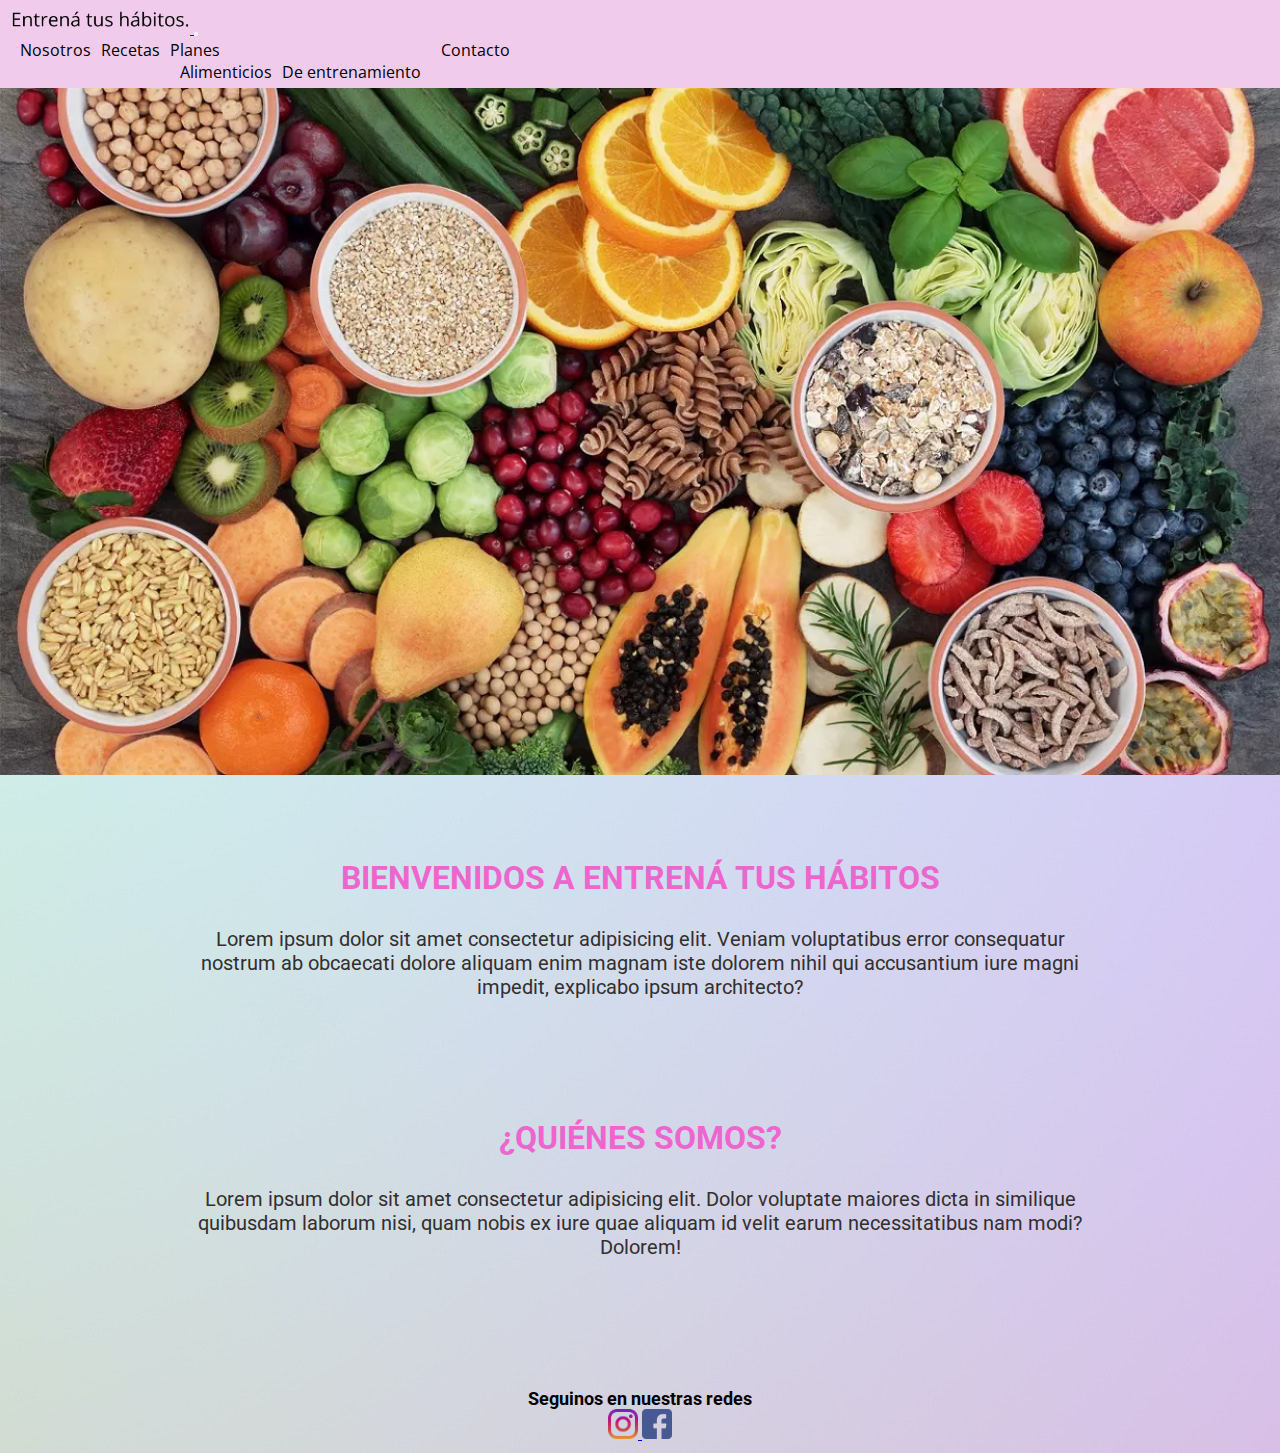
<file: bootstrap/pages/index.html>
<!doctype html>
<html lang="en">
  <head>
    <meta charset="utf-8">
    <meta name="viewport" content="width=device-width, initial-scale=1">
    <title>Entrená tus hábitos.</title>
    <link rel="shortcut icon" href="/bootstrap/img/favicon/favicon-16x16.png" type="image/x-icon">
    <link href="https://cdn.jsdelivr.net/npm/bootstrap@5.2.3/dist/css/bootstrap.min.css" rel="stylesheet" integrity="sha384-rbsA2VBKQhggwzxH7pPCaAqO46MgnOM80zW1RWuH61DGLwZJEdK2Kadq2F9CUG65" crossorigin="anonymous">
    <!-- Linkeo mi css -->
    <link rel="stylesheet" href="/bootstrap/css/style.css">
  </head>
  <body>
    <!-- inicia nav -->
    <nav class="navbar navbar-expand-md bg-pink" id="botonera">
        <div class="container-fluid">
          <a class="navbar-brand" href="/bootstrap/pages/index.html">
            <img src="/bootstrap/img/logo/logo1234.png" alt="Logo de Entrená tus hábitos.">
          </a>
          <button class="navbar-toggler" type="button" data-bs-toggle="collapse" data-bs-target="#navbarSupportedContent" aria-controls="navbarSupportedContent" aria-expanded="false" aria-label="Toggle navigation">
            <span class="navbar-toggler-icon"></span>
          </button>
          <div class="collapse navbar-collapse" id="navbarSupportedContent">
            <ul class="navbar-nav ms-auto mb-2 mb-lg-0">
              <li class="nav-item">
                <a class="nav-link" aria-current="page" href="/bootstrap/pages/nosotros.html">Nosotros</a>
              </li>
              <li class="nav-item">
                <a class="nav-link" href="#">Recetas</a>
              </li>
              <li class="nav-item dropdown">
                <a class="nav-link dropdown-toggle" href="#" role="button" data-bs-toggle="dropdown" aria-expanded="false">
                  Planes
                </a>
                <ul class="dropdown-menu">
                  <li><a class="dropdown-item" href="#">Alimenticios</a></li>
                  <li><a class="dropdown-item" href="#">De entrenamiento</a></li>
                </ul>
              </li>
              <li class="nav-item">
                <a class="nav-link">Contacto</a>
              </li>
            </ul>
          </div>
        </div>
      </nav>
      <!-- cierra nav -->
      <!-- inicia header -->
    <header class="header">
        <img src="/bootstrap/img/headers/imagen heroe.webp" alt="variedad de frutas, verduras, cereales y legumbres sobre una mesa" class="header__img--fluid">
       </header>
       <!-- cierra header -->
       <!-- inicia main -->
    <main>
        <!-- inicia section de inicio -->
     <section class="main__section">
        <h1 class="section__h1 text-center">BIENVENIDOS A ENTRENÁ TUS HÁBITOS</h1> 
        <p class="text-center">Lorem ipsum dolor sit amet consectetur adipisicing elit. Veniam voluptatibus error consequatur nostrum ab obcaecati dolore aliquam enim magnam iste dolorem nihil qui accusantium iure magni impedit, explicabo ipsum architecto?</p>
     </section> 
     <section class="main__section">
        <h2 class="section__h2 text-center">¿QUIÉNES SOMOS?</h2>
        <p class="text-center">Lorem ipsum dolor sit amet consectetur adipisicing elit. Dolor voluptate maiores dicta in similique quibusdam laborum nisi, quam nobis ex iure quae aliquam id velit earum necessitatibus nam modi? Dolorem!</p>
     </section>
     <!-- cierra section de inicio -->
    </main>
    <!-- cierra main -->
    <!-- inicia footer -->
    <footer class="pie">
        <h3>Seguinos en nuestras redes</h3>
        <a href="#">
            <img src="/bootstrap/img/iconos/instagram.png" alt="seguinos en instagram" class="pie__icon--sm">
        </a>
        <a href="#">
            <img src="/bootstrap/img/iconos/facebook.png" alt="seguinos en facebook" class="pie__icon--sm">
        </a>
    </footer>
    <!-- cierra footer -->
    <script src="https://cdn.jsdelivr.net/npm/bootstrap@5.2.3/dist/js/bootstrap.bundle.min.js" integrity="sha384-kenU1KFdBIe4zVF0s0G1M5b4hcpxyD9F7jL+jjXkk+Q2h455rYXK/7HAuoJl+0I4" crossorigin="anonymous"></script>
  </body>
</html>
</file>
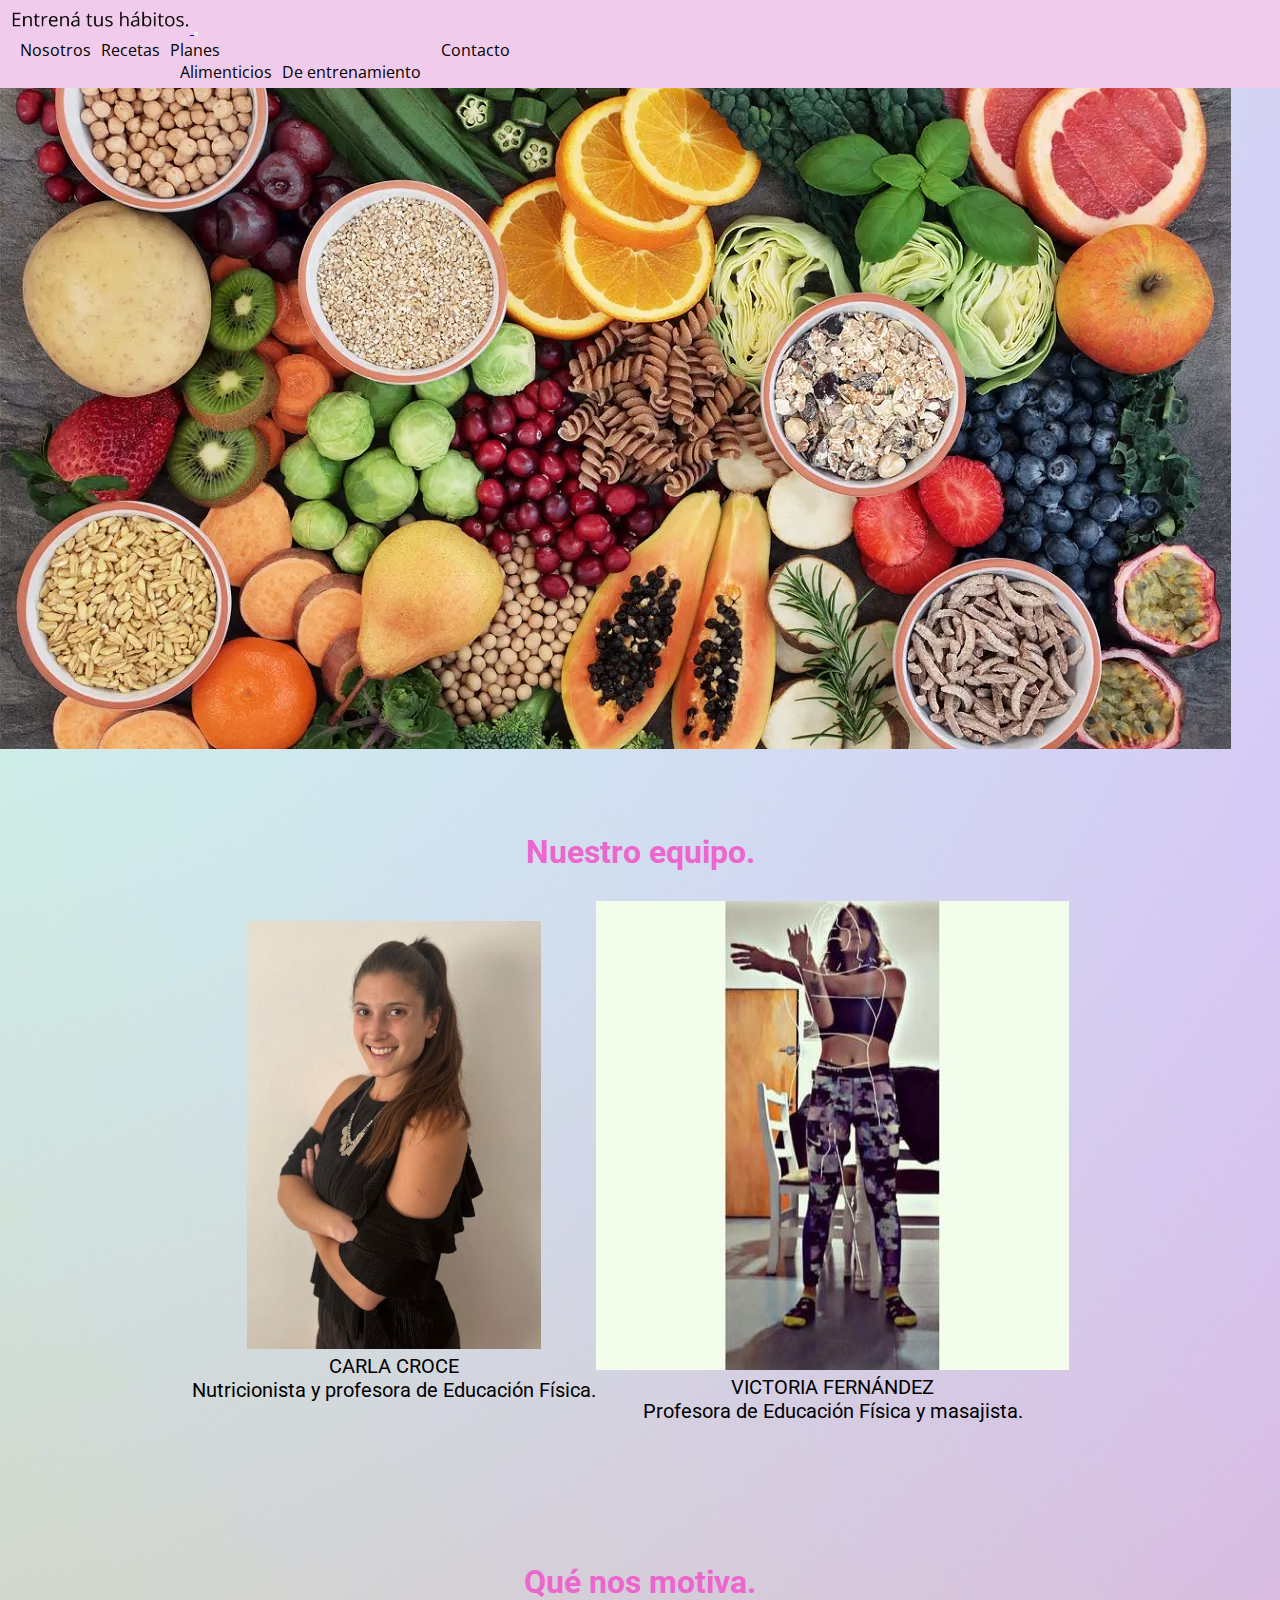
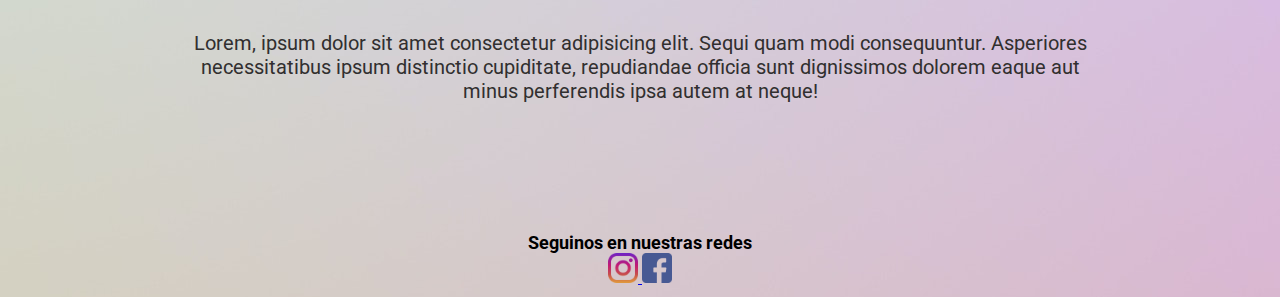
<file: bootstrap/pages/nosotros.html>
<!doctype html>
<html lang="en">
  <head>
    <meta charset="utf-8">
    <meta name="viewport" content="width=device-width, initial-scale=1">
    <title>Entrená tus hábitos.</title>
    <link rel="shortcut icon" href="/bootstrap/img/favicon/favicon-16x16.png" type="image/x-icon">
    <link href="https://cdn.jsdelivr.net/npm/bootstrap@5.2.3/dist/css/bootstrap.min.css" rel="stylesheet" integrity="sha384-rbsA2VBKQhggwzxH7pPCaAqO46MgnOM80zW1RWuH61DGLwZJEdK2Kadq2F9CUG65" crossorigin="anonymous">
    <!-- Linkeo mi css -->
    <link rel="stylesheet" href="/bootstrap/css/style.css">
  </head>
  <body>
    <!-- inicia nav -->
    <nav class="navbar navbar-expand-md bg-pink" id="botonera">
        <div class="container-fluid">
          <a class="navbar-brand" href="/bootstrap/pages/index.html">
            <img src="/bootstrap/img/logo/logo1234.png" alt="Logo de Entrená tus hábitos.">
          </a>
          <button class="navbar-toggler" type="button" data-bs-toggle="collapse" data-bs-target="#navbarSupportedContent" aria-controls="navbarSupportedContent" aria-expanded="false" aria-label="Toggle navigation">
            <span class="navbar-toggler-icon"></span>
          </button>
          <div class="collapse navbar-collapse" id="navbarSupportedContent">
            <ul class="navbar-nav ms-auto mb-2 mb-lg-0">
              <li class="nav-item">
                <a class="nav-link" aria-current="page" href="/bootstrap/pages/nosotros.html">Nosotros</a>
              </li>
              <li class="nav-item">
                <a class="nav-link" href="#">Recetas</a>
              </li>
              <li class="nav-item dropdown">
                <a class="nav-link dropdown-toggle" href="#" role="button" data-bs-toggle="dropdown" aria-expanded="false">
                  Planes
                </a>
                <ul class="dropdown-menu">
                  <li><a class="dropdown-item" href="#">Alimenticios</a></li>
                  <li><a class="dropdown-item" href="#">De entrenamiento</a></li>
                </ul>
              </li>
              <li class="nav-item">
                <a class="nav-link">Contacto</a>
              </li>
            </ul>
          </div>
        </div>
      </nav>
      <!-- cierra nav -->
      <!-- inicia header -->
    <header class="header">
        <img src="/bootstrap/img/headers/imagen heroe.webp" class="img-fluid w-100" alt="Variedad de frutas, verduras, cereales y legumbres sobre una mesa.">
       </header>
       <!-- cierra header -->
       <!-- inicia main -->
    <main>
    <!-- sistema de grilla de BS -->
    <section class="main__section container-fluid">
        <h1 class="section__h1 text-center">Nuestro equipo.</h1>
        <div class="img row">
            <!-- empieza imagen I -->
        <figure class="figure__figcaption text-center col-sm-12 col-md-6 col-lg-6">
            <img class="img1 w-100" src="/bootstrap/img/nosotros/IMG_E2483copia2.JPG" alt="Nutricionista mujer" class="figure">
            <figcaption>CARLA CROCE</figcaption>
            <figcaption>Nutricionista y profesora de Educación Física.</figcaption>
            <!-- termina imagen I -->
        </figure>
        <!-- empieza imagen II -->
        <figure class="figure__figcaption text-center col-sm-12 col-md-6 col-lg-6">
            <img class="figure w-100" src="/bootstrap/img/nosotros/WhatsApp Image 2022-12-02 at 13.15.43.jpeg" alt="profesora de educación física y masajista">
            <figcaption>VICTORIA FERNÁNDEZ</figcaption>
            <figcaption>Profesora de Educación Física y masajista.</figcaption>  
        </figure> 
        <!-- termina imagen II -->
    </div>           
    </section>
    <section class="main__section">
        <h2 class="section__h2 text-center">Qué nos motiva.</h2>
        <p class="text-center">Lorem, ipsum dolor sit amet consectetur adipisicing elit. Sequi quam modi consequuntur. Asperiores necessitatibus ipsum distinctio cupiditate, repudiandae officia sunt dignissimos dolorem eaque aut minus perferendis ipsa autem at neque!</p>
    </section>
    </main>
    <!-- cierra main -->
    <!-- inicia footer -->
    <footer class="pie">
        <h3>Seguinos en nuestras redes</h3>
        <a href="#">
            <img src="/bootstrap/img/iconos/instagram.png" alt="seguinos en instagram" class="pie__icon--sm">
        </a>
        <a href="#">
            <img src="/bootstrap/img/iconos/facebook.png" alt="seguinos en facebook" class="pie__icon--sm">
        </a>
    </footer>
    <!-- cierra footer -->
    <script src="https://cdn.jsdelivr.net/npm/bootstrap@5.2.3/dist/js/bootstrap.bundle.min.js" integrity="sha384-kenU1KFdBIe4zVF0s0G1M5b4hcpxyD9F7jL+jjXkk+Q2h455rYXK/7HAuoJl+0I4" crossorigin="anonymous"></script>
  </body>
</html>
</file>
<file: bootstrap/css/style.css>
@import url('https://fonts.googleapis.com/css2?family=Open+Sans&family=Roboto:wght@300;400&display=swap');
/* selector descendentes */

*{
    margin: 0;
    padding: 0;
}

body{
    background-image: url(../img/backgrounds/colores2.jpg);
}

nav{
    background-color: rgb(241, 203, 236);
    font-family: 'Open Sans', sans-serif;
    padding: 5px 10px;
    width: 100%;
    box-sizing: border-box;
    display: flex;
    align-items: center;
    justify-content: space-between;
    text-decoration: gray;
}



nav ul{
    display: flex;
    margin-left: 10px;
}

nav ul li{
    display: inline-block;
    list-style: none;
    margin-right: 10px;
}


nav ul li a{
    color:rgb(0, 0, 0);
    font-family: 'Open Sans', sans-serif;
    text-decoration: none;
}

nav ul li a:hover{
    color: grey;
}

.header__img--fluid{
    width: 100%;
}

.main__section{
    width: 70%;
    height: auto;
    margin: 40px auto;
    padding: 40px 30px;   
}

.section__h1{
    color: rgb(236, 102, 205);
    font-family: 'Roboto', sans-serif;
    font-size: 2rem;
    margin-bottom: 30px;
}
.section__h2{
    color: rgb(236, 102, 205);
    font-family: 'Roboto', sans-serif;
    font-size: 2rem;
    margin-bottom: 30px;
}

p{
    color: rgb(49, 47, 47);
    font-family: 'Roboto', sans-serif;
    font-size: 20px;
}

.pie{
    text-align: center;
    font-family: 'Roboto', sans-serif;
    font-size: 15px;
    color: black;
    margin-top: 5rem;
    padding: 10px 50px;
}

.pie__icon--sm{
    height: 30px;    
}


.text-center{
    text-align: center;
}

.form{
    font-family: 'Roboto', sans-serif;
    font-size: 20px;
    padding-left: 30px;
}

.figure__figcaption{
    text-align: center;
    font-family: 'Roboto', sans-serif;
    margin-bottom: 20px;
    font-size: 20px;
}

.img{
    display: flex;
    align-items: center;
    justify-items: space-between;
    height: auto;
}

.img1{
    height: 428px;
}

.justify-content{
    justify-content: center;
}
    

.padding{
    padding-left: 30px;
}

/* animacion en la página de planes*/
.scale:hover{
    transform: scale(1.2);
    cursor: pointer;
    transition: all 1s;
}

/* formulario en "Contacto" */
.formulario{
    display: flex;
    align-items: flex-start;
    flex-direction: column;
    justify-content: flex-start;
}

/* clases y id para bootstrap */
.bg-pink{
    background-color: rgb(241, 203, 236);
}

#botonera img{
    width: 180px;
}

#botonera{
    width: 100%;
}

.header{
    width: 100%;
}
</file>
